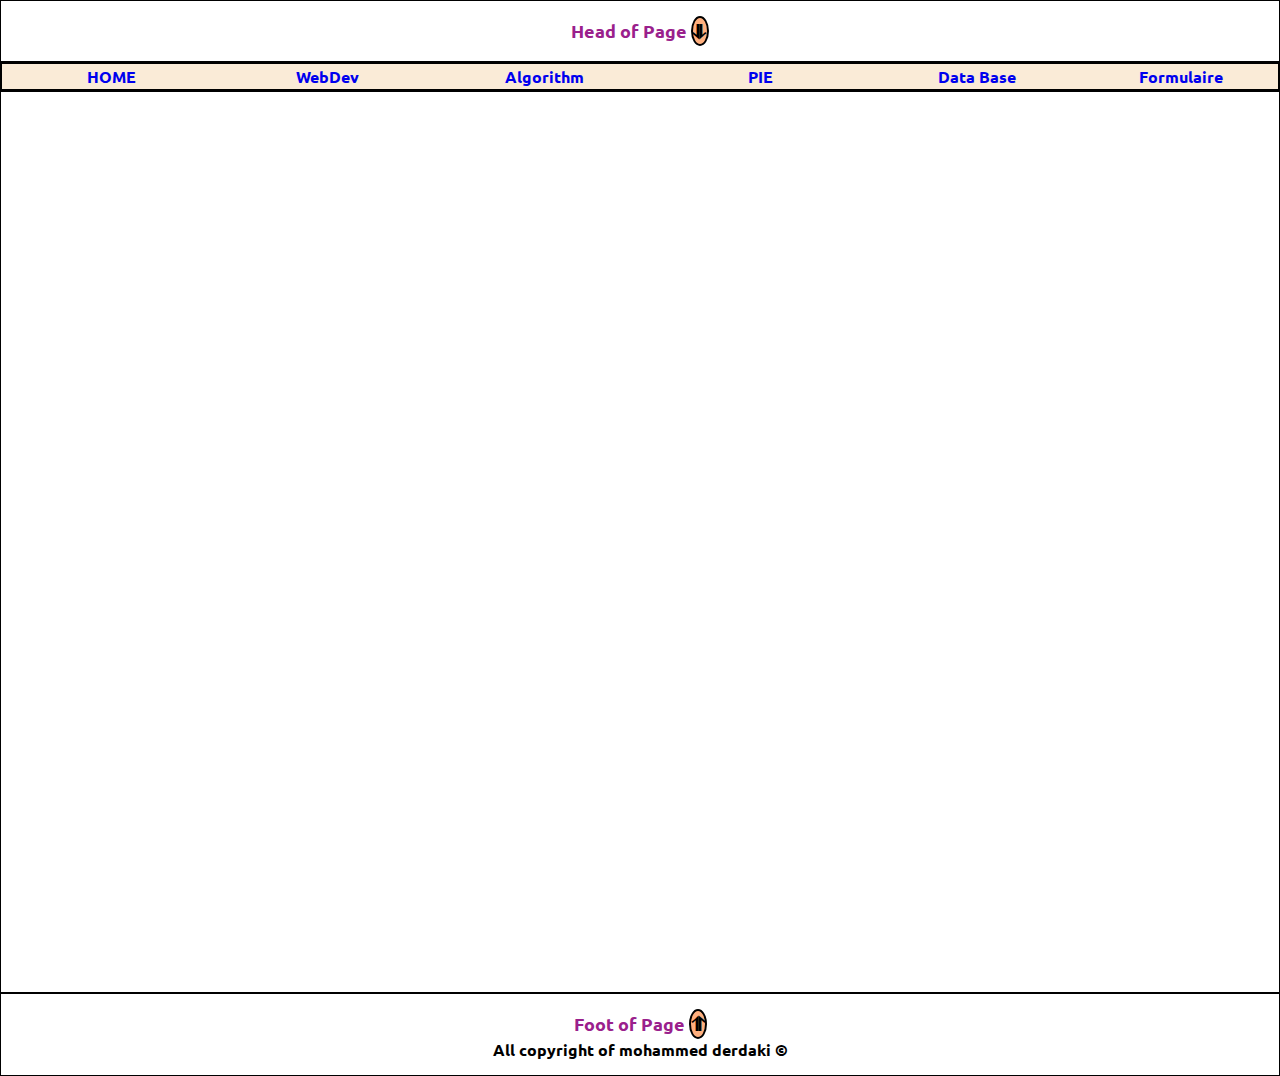
<file: Web Dev/index.html>
<!DOCTYPE html>
<html lang="en">
<head>
    <meta charset="UTF-8">
    <meta name="viewport" content="width=device-width, initial-scale=1.0">
    <link rel="stylesheet" href="style.css">
    <title>First Page for Testing</title>
</head>
<body>
    <!-- Here Start Head of Page -->
    <header>
        <span id="titre">Head of Page</span>
        <a href="#foot"><button id="head" class="btntpbt">&#10597;</button></a>
    </header>
    <!-- Here Start Navbar of Page -->
    <nav> 
        <table>
                <th><a href="#" class="Navbar">HOME</a></th>
                <th><a href="pages/webdev.html" class="Navbar">WebDev</a></th>
                <th><a href="pages/algorithm.html" class="Navbar">Algorithm</a></th>
                <th><a href="pages/PIE.html" class="Navbar">PIE</a></th>
                <th><a href="pages/db.html" class="Navbar">Data Base</a></th>
                <th><a href="pages/sign.html" class="Navbar">Formulaire</a></th>
        </table>
    </nav>
    <!-- Here Start Main of Page-->
    <main>
        <section>

        </section>
        <article>
            
        </article>
        <aside>
            
        </aside>
    </main>
    <!-- Here Start Foot of Page -->
    <footer>
        <span id="footer">Foot of Page</span>
        <a href="#head"><button id="foot">&#10595;</button></a>
        <p>All copyright of mohammed derdaki &copy;</p>
    </footer>

</body>
</html>
</file>
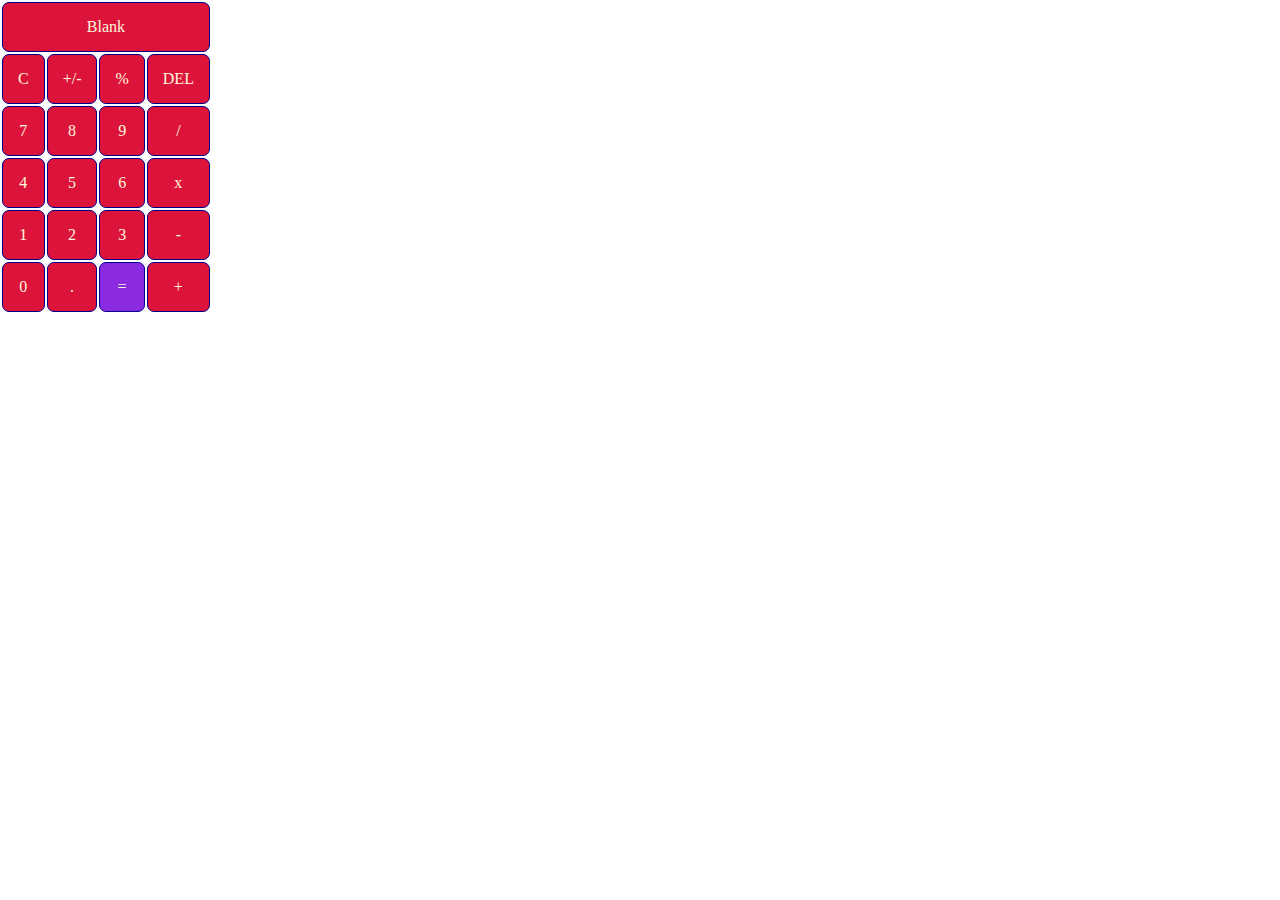
<file: Calcul/Calculation.html>
<!DOCTYPE html>
<html lang="en">
<head>
    <meta charset="UTF-8">
    <meta name="viewport" content="width=device-width, initial-scale=1.0">
    <meta http-equiv="X-UA-Compatible" content="ie=edge">
    <link rel="stylesheet" type="text/css" href="style.css">
    <script type="text/javascript" scr="script.js"></script>
    <title>Calcul</title>
</head>
<body >
    <table>
        <tr>
            <td class="cell" id="resultat" colspan="4">Blank</td>
        </tr>
        <tr>
            <td class="cell">C</td>
            <td class="cell">+/-</td>
            <td class="cell">%</td>
            <td class="cell">DEL</td> 
        </tr>
        <tr>
            <td class="cell">7</td>
            <td class="cell">8</td>
            <td class="cell">9</td>
            <td class="cell">/</td>
        </tr>
        <tr>
                <td class="cell">4</td>
                <td class="cell">5</td>
                <td class="cell">6</td>
                <td class="cell">x</td>
        </tr>
        <tr>
                <td class="cell">1</td>
                <td class="cell">2</td>
                <td class="cell">3</td>
                <td class="cell">-</td>
        </tr>
        <tr>
                <td class="cell">0</td>
                <td class="cell">.</td>
                <td class="cell" id="equal">=</td>
                <td class="cell">+</td>
        </tr>
    </table>

</body>
</html>
</file>
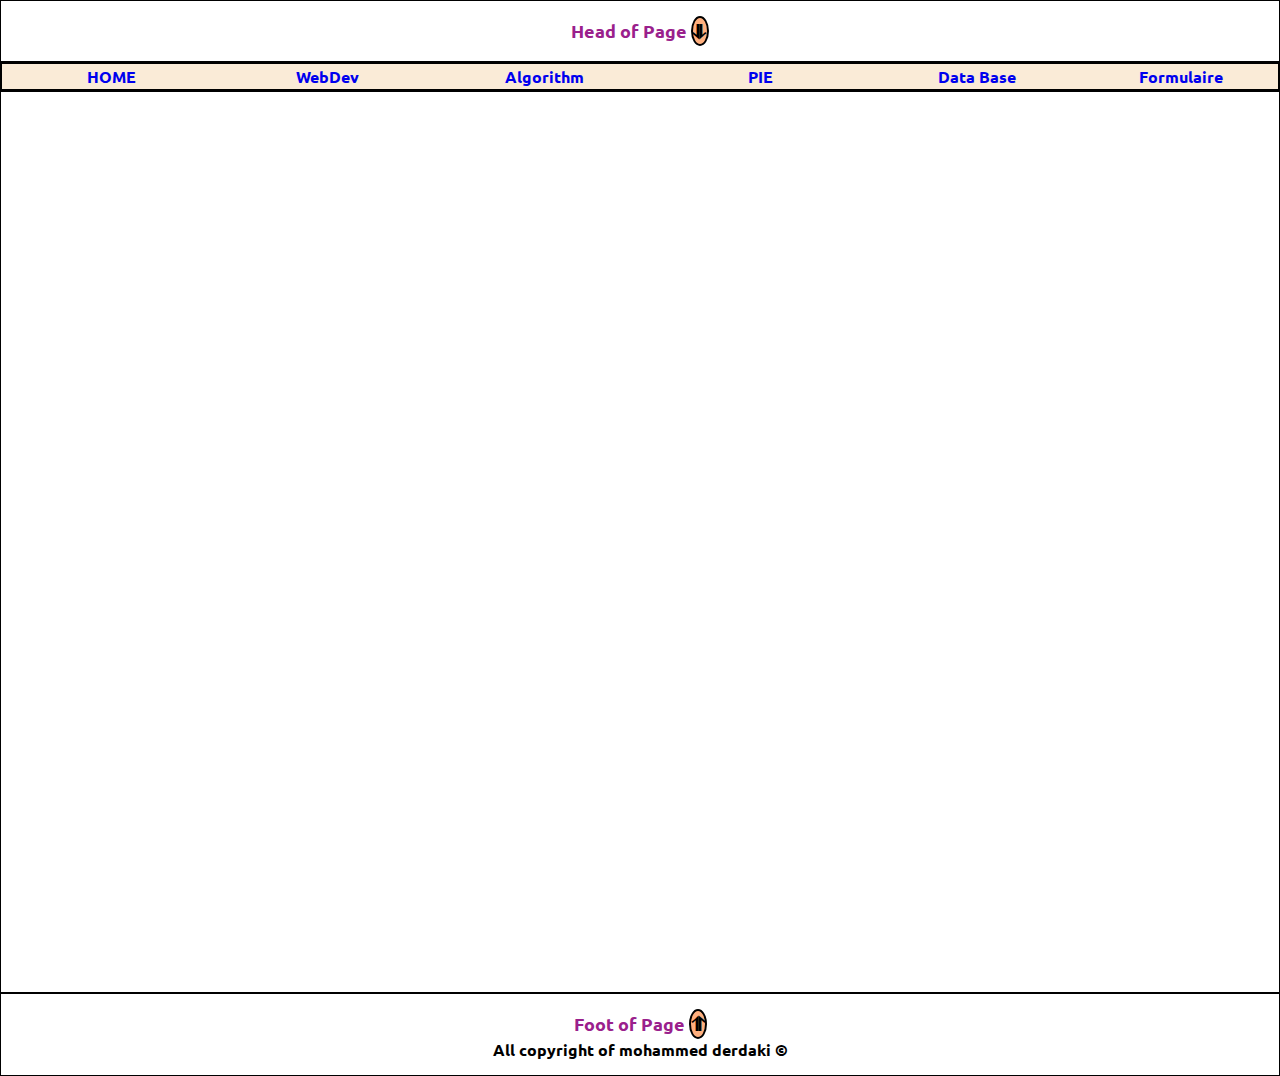
<file: Web Dev/pages/Algorithm.html>
<!DOCTYPE html>
<html lang="en">
<head>
    <meta charset="UTF-8">
    <meta name="viewport" content="width=device-width, initial-scale=1.0">
    <link rel="stylesheet" href="../style.css">
    <title>First Page for Testing</title>
</head>
<body>
    <!-- Here Start Head of Page -->
    <header>
        <span id="titre">Head of Page</span>
        <a href="#foot"><button id="head">&#10597;</button></a>
    </header>
    <!-- Here Start Navbar of Page -->
    <nav> 
        <table>
                <th><a href="../index.html" class="Navbar">HOME</a></th>
                <th><a href="webdev.html" class="Navbar">WebDev</a></th>
                <th><a href="#" class="Navbar">Algorithm</a></th>
                <th><a href="PIE.html" class="Navbar">PIE</a></th>
                <th><a href="db.html" class="Navbar">Data Base</a></th>
                <th><a href="sign.html" class="Navbar">Formulaire</a></th>
        </table>
    </nav>
    <!-- Here Start Main of Page-->
    <main>
        
    </main>
    <!-- Here Start Foot of Page -->
    <footer>
        <span id="footer">Foot of Page</span>
        <a href="#head"><button id="foot">&#10595;</button></a>
        <p>All copyright of mohammed derdaki &copy;</p>
    </footer>

</body>
</html>
</file>
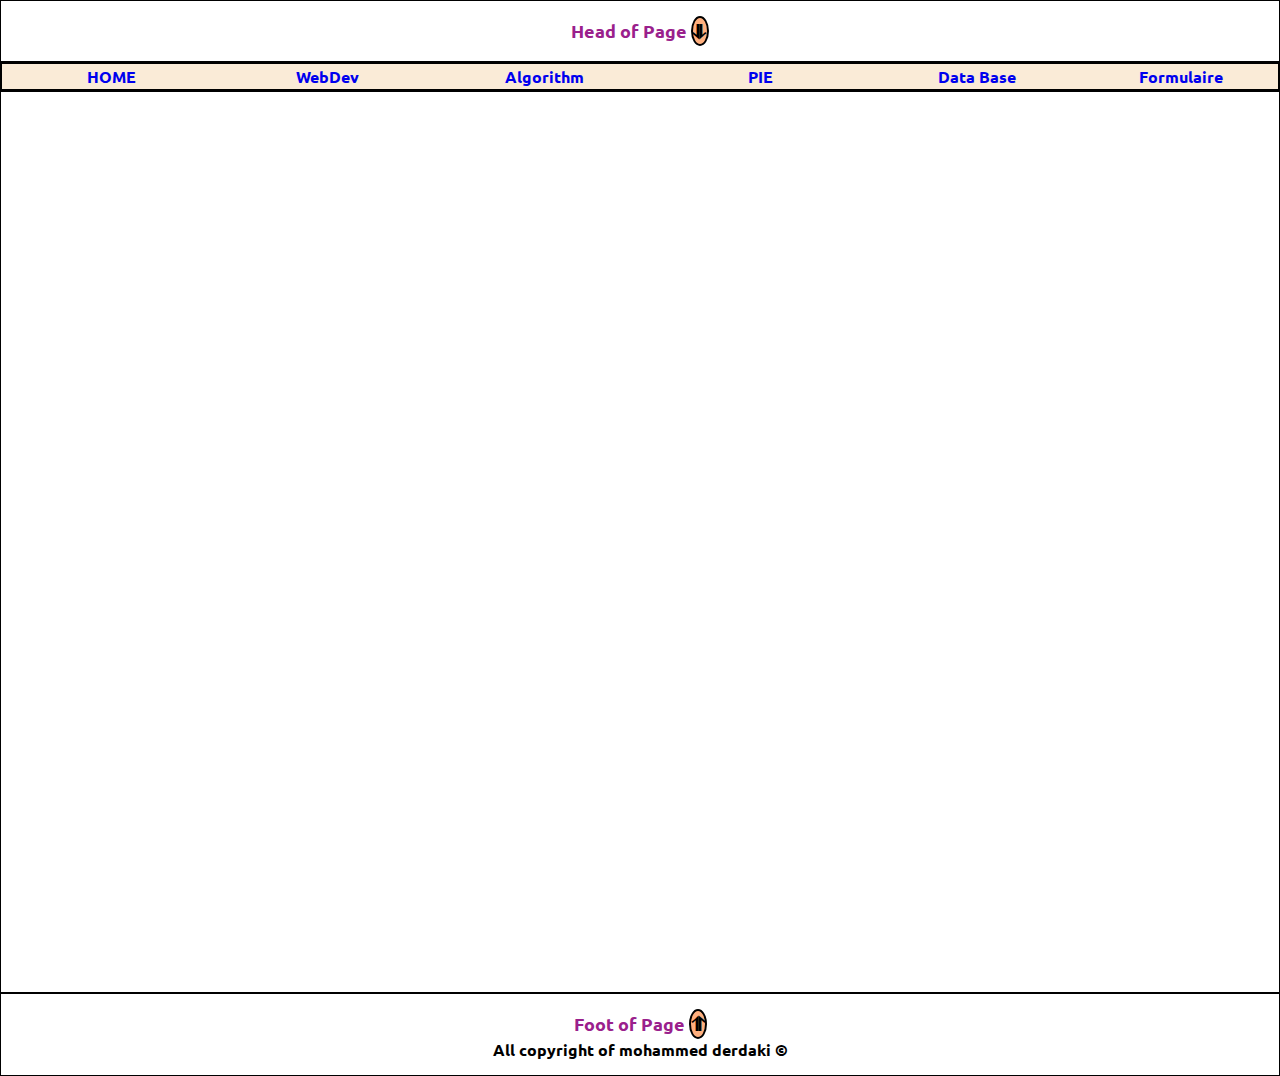
<file: Web Dev/pages/db.html>
<!DOCTYPE html>
<html lang="en">
<head>
    <meta charset="UTF-8">
    <meta name="viewport" content="width=device-width, initial-scale=1.0">
    <link rel="stylesheet" href="../style.css">
    <title>First Page for Testing</title>
</head>
<body>
    <!-- Here Start Head of Page -->
    <header>
        <span id="titre">Head of Page</span>
        <a href="#foot"><button id="head">&#10597;</button></a>
    </header>
    <!-- Here Start Navbar of Page -->
    <nav> 
        <table>
                <th><a href="../index.html" class="Navbar">HOME</a></th>
                <th><a href="webdev.html" class="Navbar">WebDev</a></th>
                <th><a href="algorithm.html" class="Navbar">Algorithm</a></th>
                <th><a href="PIE.html" class="Navbar">PIE</a></th>
                <th><a href="#" class="Navbar">Data Base</a></th>
                <th><a href="sign.html" class="Navbar">Formulaire</a></th>
        </table>
    </nav>
    <!-- Here Start Main of Page-->
    <main>

    </main>
    <!-- Here Start Foot of Page -->
    <footer>
        <span id="footer">Foot of Page</span>
        <a href="#head"><button id="foot">&#10595;</button></a>
        <p>All copyright of mohammed derdaki &copy;</p>
    </footer>

</body>
</html>
</file>
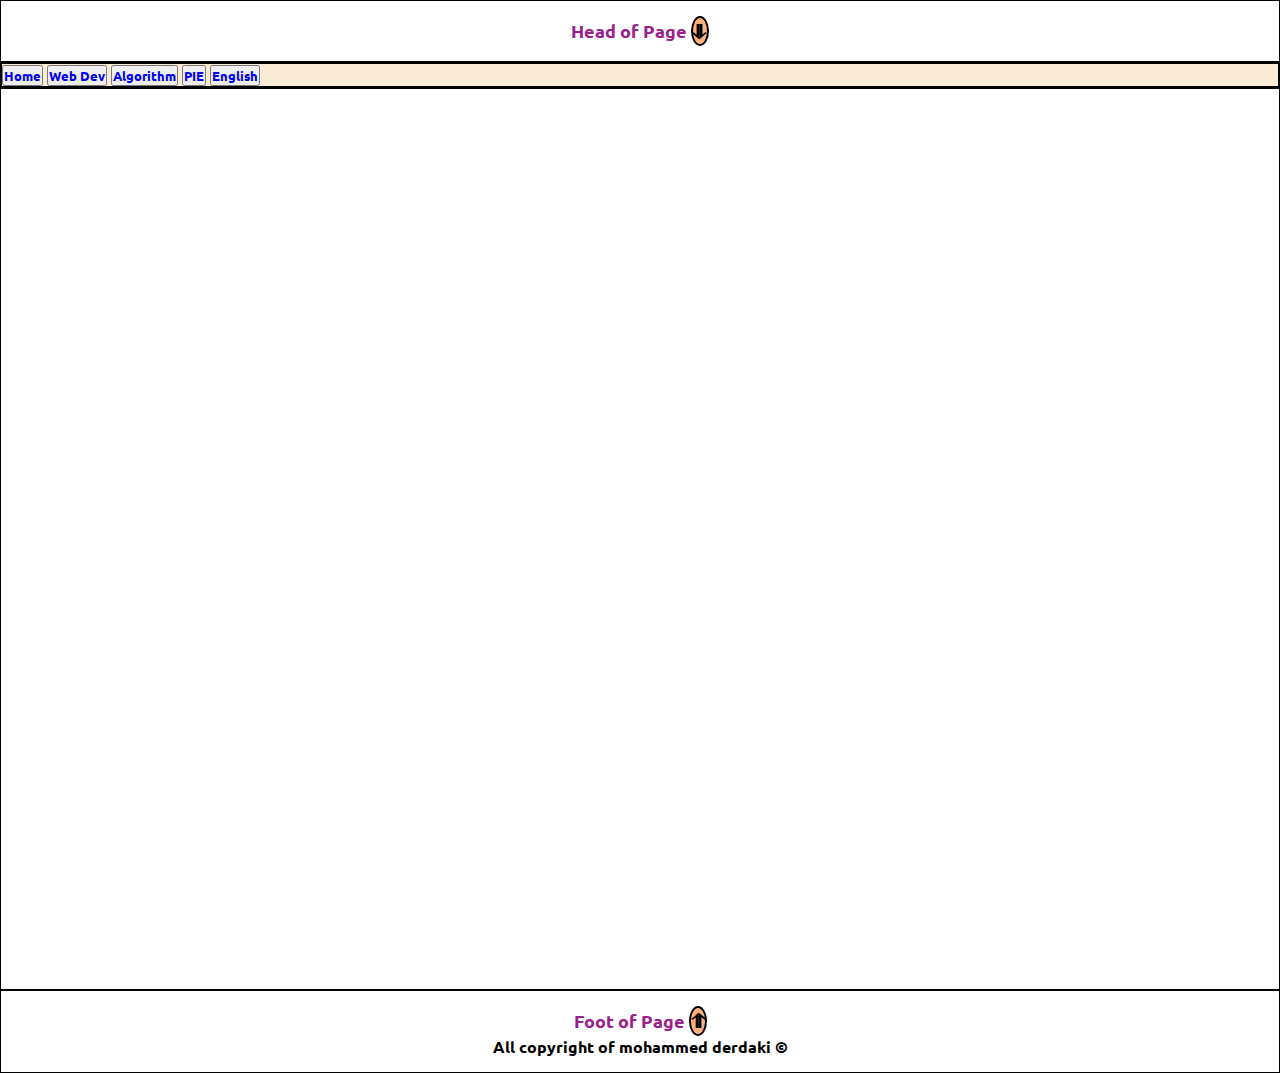
<file: Web Dev/pages/English.html>
<!DOCTYPE html>
<html lang="en">
<head>
    <meta charset="UTF-8">
    <meta name="viewport" content="width=device-width, initial-scale=1.0">
    <link rel="stylesheet" href="../style.css">
    <title>First Page for Testing</title>
</head>
<body>
    <!-- Here Start Head of Page -->
    <header>
        <span id="titre">Head of Page</span>
        <a href="#foot"><button id="head">&#10597;</button></a>
    </header>
    <!-- Here Start Navbar of Page -->
    <nav>
        <button class="Navbar"><a href="index.html">Home</a></button>
        <button class="Navbar"><a href="pages/WebDev.html">Web Dev</a>
            <ul>
                <li>HTML</li>
                <li>CSS</li>
                <li>JS</li>
            </ul>
        </button>
        <button class="Navbar"><a href="pages/Algorithm.html">Algorithm</a></button>
        <button class="Navbar"><a href="pages/PIE.html">PIE</a></button>
        <button class="Navbar"><a href="pages/English.html">English</a></button>
    </nav>
    <!-- Here Start Main of Page-->
    <main>
        <section>

        </section>
        <article>

        </article>
        <aside>
            
        </aside>
    </main>
    <!-- Here Start Foot of Page -->
    <footer>
        <span id="footer">Foot of Page</span>
        <a href="#head"><button id="foot">&#10595;</button></a>
        <p>All copyright of mohammed derdaki &copy;</p>
    </footer>

</body>
</html>
</file>
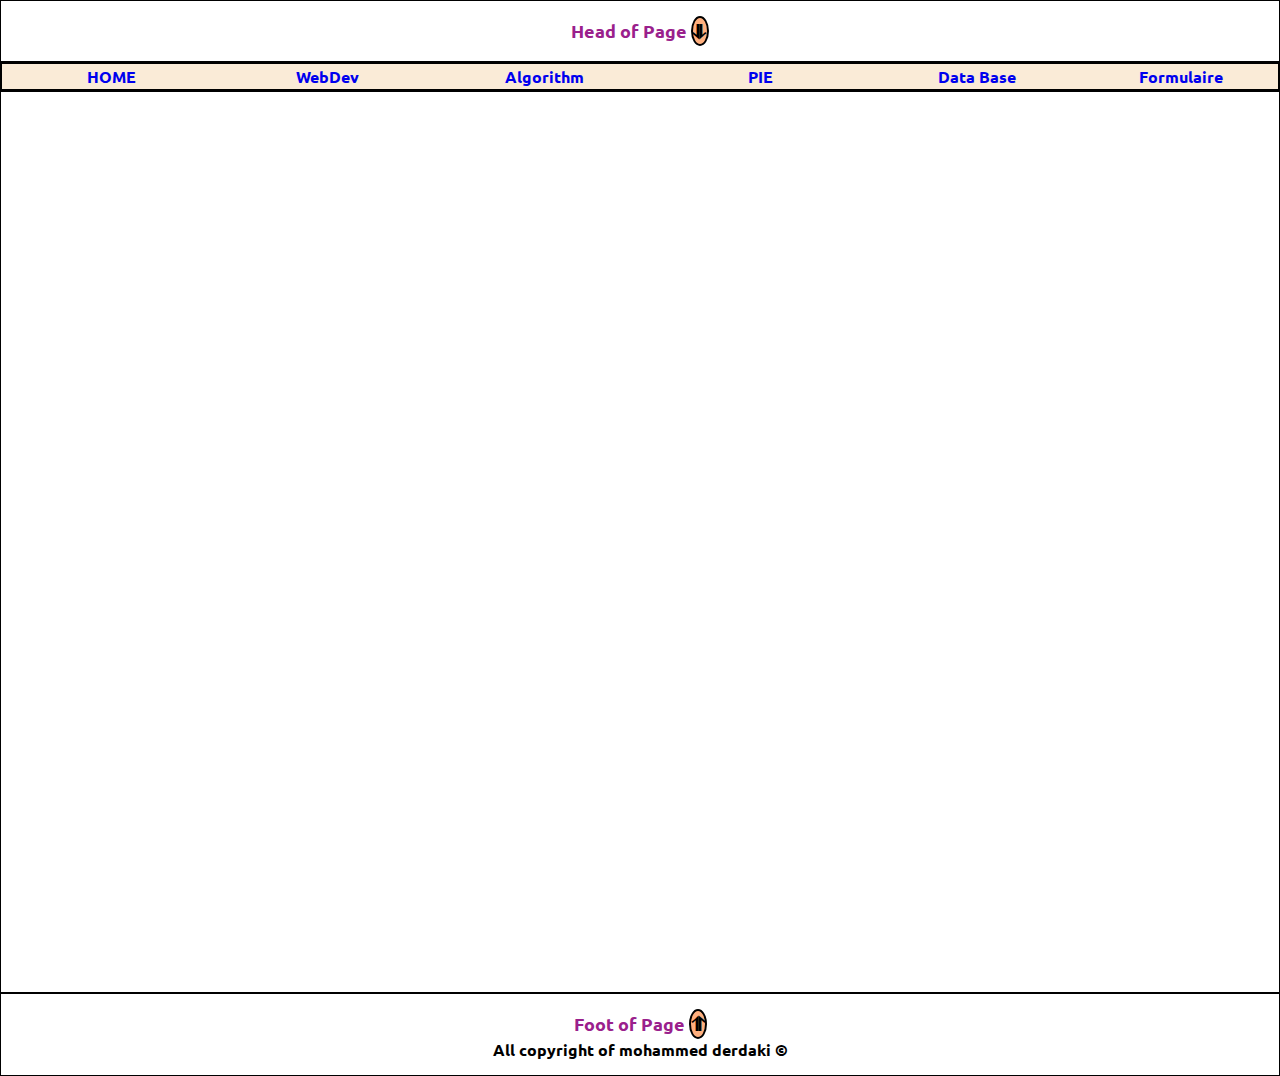
<file: Web Dev/pages/PIE.html>
<!DOCTYPE html>
<html lang="en">
<head>
    <meta charset="UTF-8">
    <meta name="viewport" content="width=device-width, initial-scale=1.0">
    <link rel="stylesheet" href="../style.css">
    <title>First Page for Testing</title>
</head>
<body>
    <!-- Here Start Head of Page -->
    <header>
        <span id="titre">Head of Page</span>
        <a href="#foot"><button id="head">&#10597;</button></a>
    </header>
    <!-- Here Start Navbar of Page -->
    <nav> 
        <table>
                <th><a href="../index.html" class="Navbar">HOME</a></th>
                <th><a href="webdev.html" class="Navbar">WebDev</a></th>
                <th><a href="algorithm.html" class="Navbar">Algorithm</a></th>
                <th><a href="#" class="Navbar">PIE</a></th>
                <th><a href="db.html" class="Navbar">Data Base</a></th>
                <th><a href="sign.html" class="Navbar">Formulaire</a></th>
        </table>
    </nav>
    <!-- Here Start Main of Page-->
    <main>
        <section>

        </section>
        <article>

        </article>
        <aside>
            
        </aside>
    </main>
    <!-- Here Start Foot of Page -->
    <footer>
        <span id="footer">Foot of Page</span>
        <a href="#head"><button id="foot">&#10595;</button></a>
        <p>All copyright of mohammed derdaki &copy;</p>
    </footer>

</body>
</html>
</file>
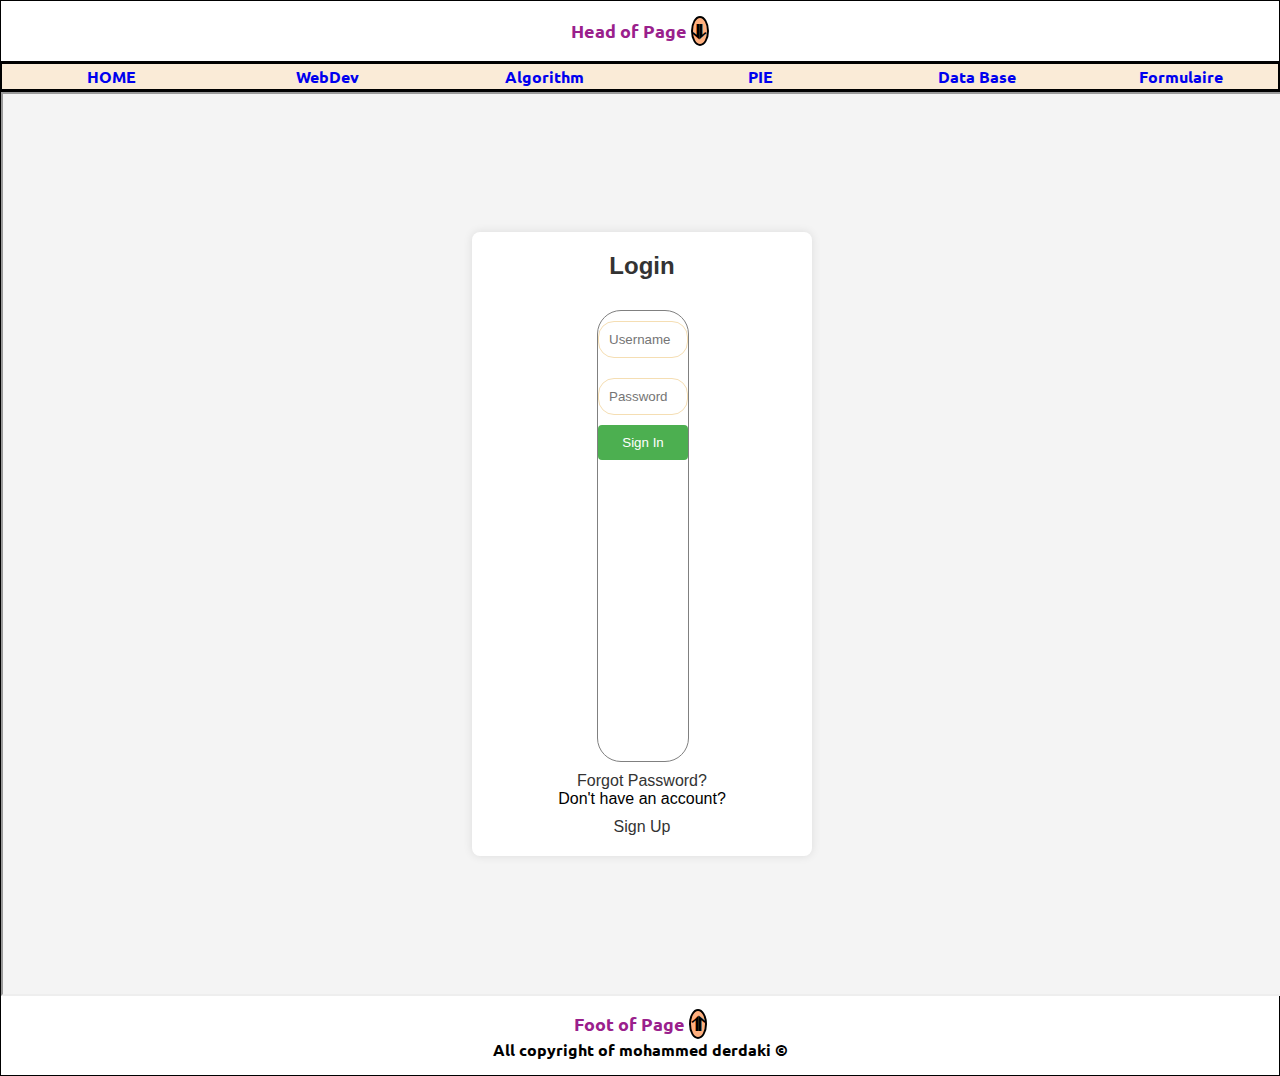
<file: Web Dev/pages/sign.html>
<!DOCTYPE html>
<html lang="en">
<head>
    <meta charset="UTF-8">
    <meta name="viewport" content="width=device-width, initial-scale=1.0">
    <link rel="stylesheet" href="../style.css">
    <title>First Page for Testing</title>
</head>
<body>
    <!-- Here Start Head of Page -->
    <header>
        <span id="titre">Head of Page</span>
        <a href="#foot"><button id="head" class="btntpbt">&#10597;</button></a>
    </header>
    <!-- Here Start Navbar of Page -->
    <nav> 
        <table>
                <th><a href="../index.html" class="Navbar">HOME</a></th>
                <th><a href="webdev.html" class="Navbar">WebDev</a></th>
                <th><a href="algorithm.html" class="Navbar">Algorithm</a></th>
                <th><a href="PIE.html" class="Navbar">PIE</a></th>
                <th><a href="db.html" class="Navbar">Data Base</a></th>
                <th><a href="#" class="Navbar">Formulaire</a></th>
        </table>
    </nav>
    <!-- Here Start Main of Page-->
    <main>
        <iframe src="iframe/sign_in.html" frameborder="1">
            
        </iframe>
    </main>
    <!-- Here Start Foot of Page -->
    <footer>
        <span id="footer">Foot of Page</span>
        <a href="#head"><button id="foot">&#10595;</button></a>
        <p>All copyright of mohammed derdaki &copy;</p>
    </footer>

</body>
</html>
</file>
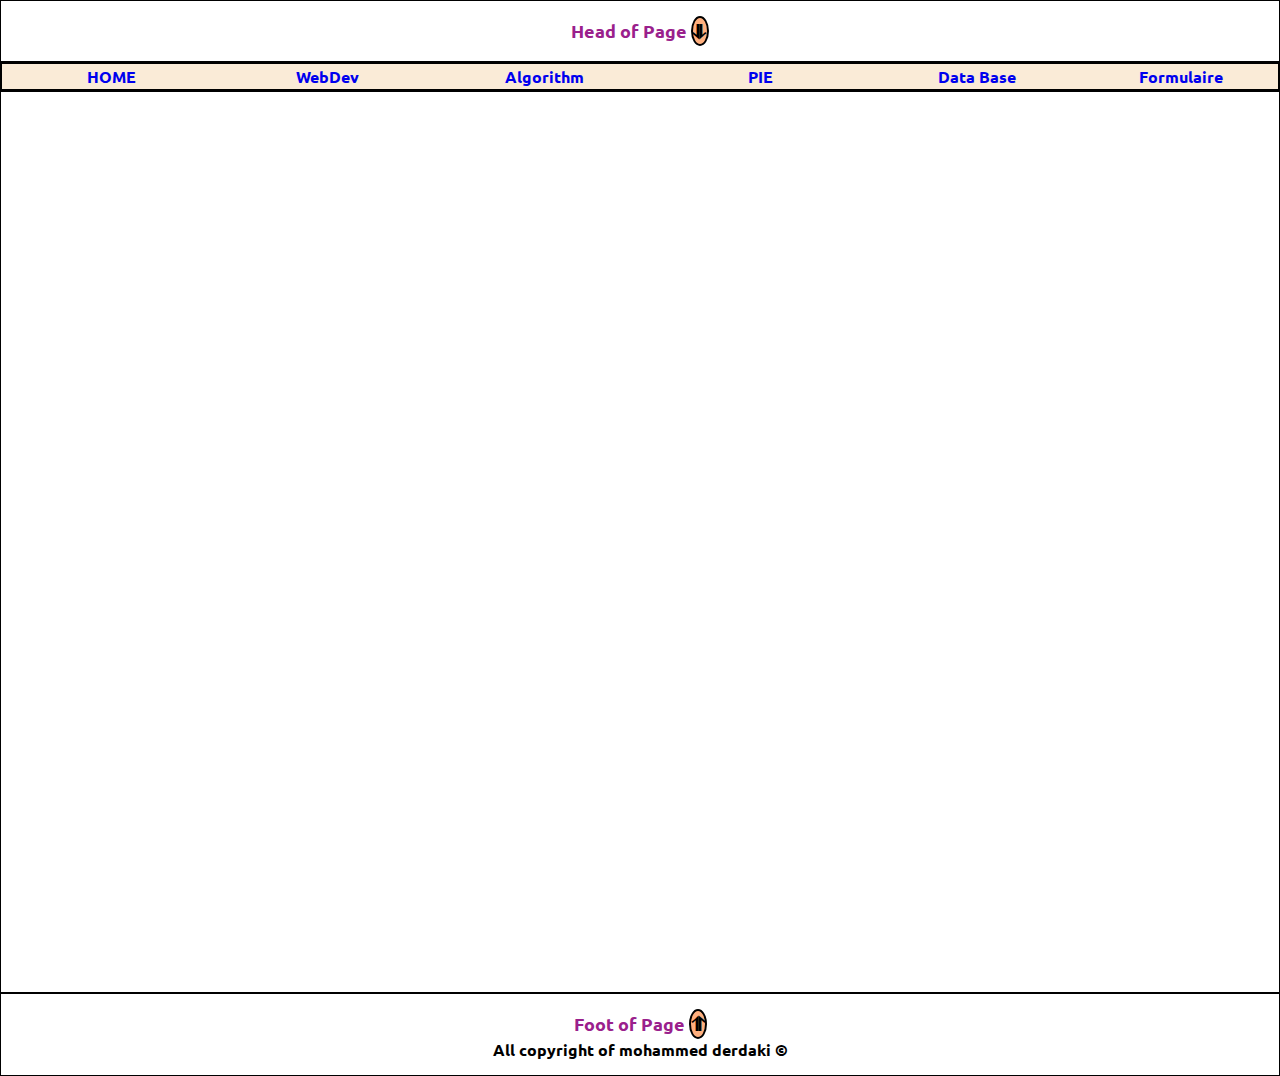
<file: Web Dev/pages/WebDev.html>
<!DOCTYPE html>
<html lang="en">
<head>
    <meta charset="UTF-8">
    <meta name="viewport" content="width=device-width, initial-scale=1.0">
    <link rel="stylesheet" href="../style.css">
    <title>First Page for Testing</title>
</head>
<body>
    <!-- Here Start Head of Page -->
    <header>
        <span id="titre">Head of Page</span>
        <a href="#foot"><button id="head">&#10597;</button></a>
    </header>
    <!-- Here Start Navbar of Page -->
    <nav> 
        <table>
                <th><a href="../index.html" class="Navbar">HOME</a></th>
                <th><a href="#" class="Navbar">WebDev</a></th>
                <th><a href="algorithm.html" class="Navbar">Algorithm</a></th>
                <th><a href="PIE.html" class="Navbar">PIE</a></th>
                <th><a href="db.html" class="Navbar">Data Base</a></th>
                <th><a href="sign.html" class="Navbar">Formulaire</a></th>
        </table>
    </nav>
    <!-- Here Start Main of Page-->
    <main>
        <section>

        </section>
        <article>

        </article>
        <aside>
            
        </aside>
    </main>
    <!-- Here Start Foot of Page -->
    <footer>
        <span id="footer">Foot of Page</span>
        <a href="#head"><button id="foot">&#10595;</button></a>
        <p>All copyright of mohammed derdaki &copy;</p>
    </footer>

</body>
</html>
</file>
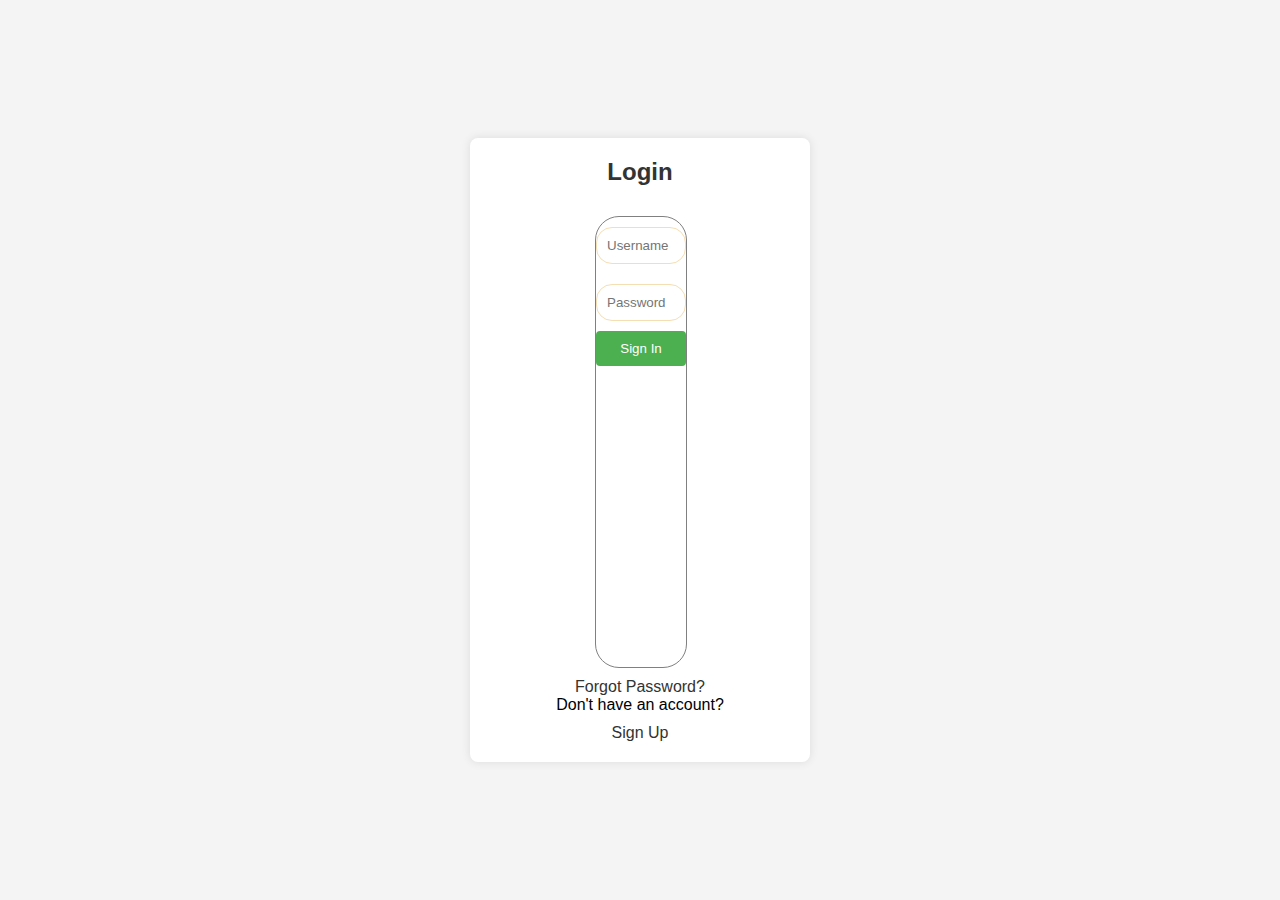
<file: Web Dev/pages/iframe/sign_in.html>
<!DOCTYPE html>
<html lang="en">
<head>
    <meta charset="UTF-8">
    <meta name="viewport" content="width=device-width, initial-scale=1.0">
    <link rel="stylesheet" href="styleframe.css">
    <title>Document</title>
    <style>
    body {
        font-family: Arial, sans-serif;
        background-color: #f4f4f4;
        margin: 0;
        padding: 0;
        display: flex;
        justify-content: center;
        align-items: center;
        height: 100vh;
    }

    .login-container {
        background-color: #fff;
        padding: 20px;
        border-radius: 8px;
        box-shadow: 0 0 10px rgba(0, 0, 0, 0.1);
        width: 300px;
        text-align: center;
    }

    .login-container h2 {
        color: #333;
    }

    .login-container input {
        width: 100%;
        padding: 10px;
        margin: 10px 0;
        box-sizing: border-box;
    }

    .login-container button {
        background-color: #4caf50;
        color: #fff;
        padding: 10px;
        border: none;
        border-radius: 4px;
        cursor: pointer;
        width: 100%;
    }

    .login-container a {
        text-decoration: none;
        color: #333;
        display: block;
        margin-top: 10px;
    }
</style>
</head>
<body>
    <div class="login-container">
        <h2>Login</h2>
        <form action="#" method="post">
            <input type="text" name="username" placeholder="Username" required>
            <input type="password" name="password" placeholder="Password" required>
            <button type="submit">Sign In</button>
        </form>
        <a href="#">Forgot Password?</a>
        <p>Don't have an account? <a href="#">Sign Up</a></p>
    </div>
</body>
</html>
</file>
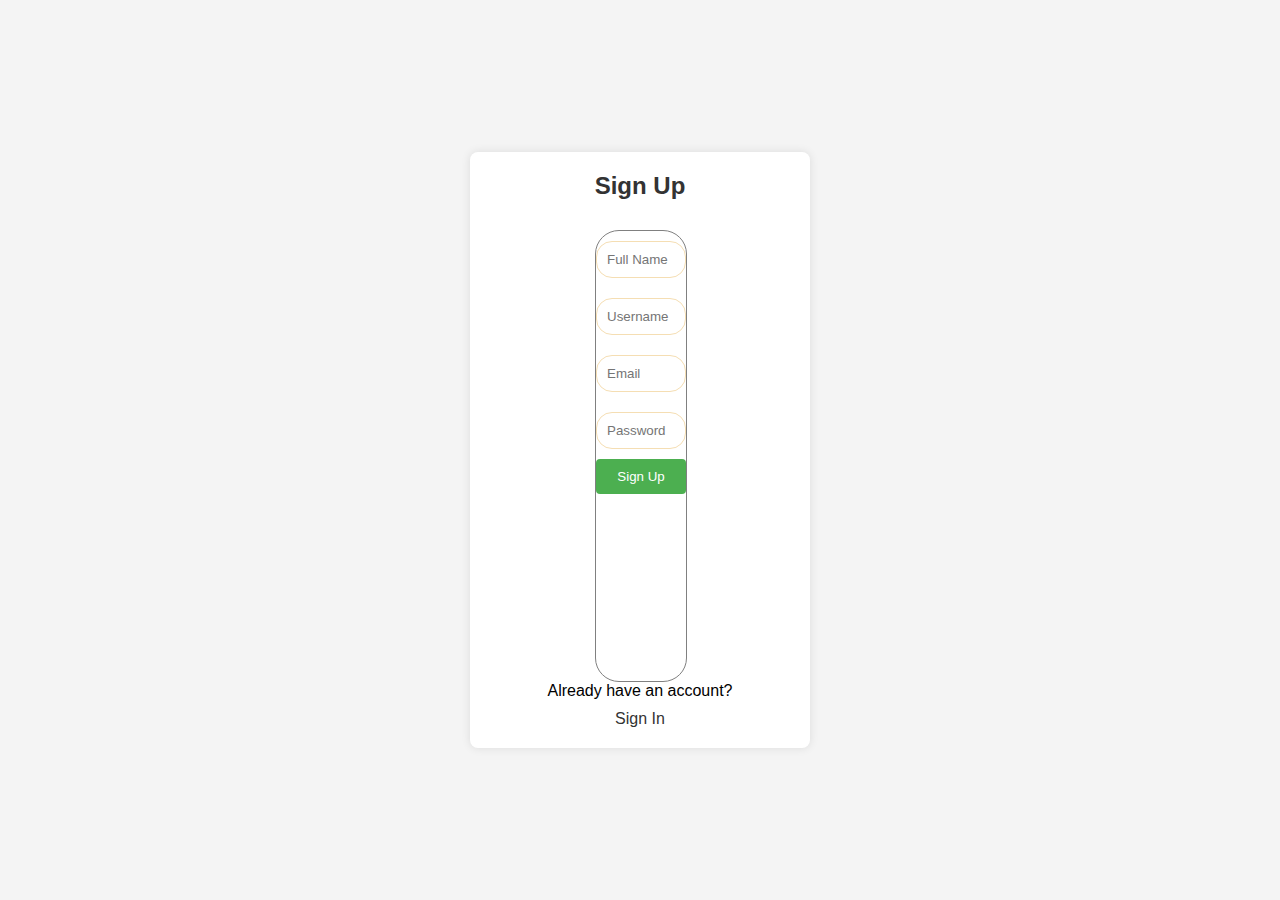
<file: Web Dev/pages/iframe/sign_up.html>
<!DOCTYPE html>
<html lang="en">
<head>
    <meta charset="UTF-8">
    <meta name="viewport" content="width=device-width, initial-scale=1.0">
    <link rel="stylesheet" href="styleframe.css">
    <title>Document</title>
    <style>
        body {
            font-family: Arial, sans-serif;
            background-color: #f4f4f4;
            margin: 0;
            padding: 0;
            display: flex;
            justify-content: center;
            align-items: center;
            height: 100vh;
        }

        .signup-container {
            background-color: #fff;
            padding: 20px;
            border-radius: 8px;
            box-shadow: 0 0 10px rgba(0, 0, 0, 0.1);
            width: 300px;
            text-align: center;
        }

        .signup-container h2 {
            color: #333;
        }

        .signup-container input {
            width: 100%;
            padding: 10px;
            margin: 10px 0;
            box-sizing: border-box;
        }

        .signup-container button {
            background-color: #4caf50;
            color: #fff;
            padding: 10px;
            border: none;
            border-radius: 4px;
            cursor: pointer;
            width: 100%;
        }

        .signup-container a {
            text-decoration: none;
            color: #333;
            display: block;
            margin-top: 10px;
        }
    </style>

</head>
<body>
    <div class="signup-container">
        <h2>Sign Up</h2>
        <form action="#" method="post">
            <input type="text" name="fullname" placeholder="Full Name" required>
            <input type="text" name="username" placeholder="Username" required>
            <input type="email" name="email" placeholder="Email" required>
            <input type="password" name="password" placeholder="Password" required>
            <button type="submit">Sign Up</button>
        </form>
        <p>Already have an account? <a href="#">Sign In</a></p>
    </div>
</body>
</html>
</file>
<file: Web Dev/style.css>
@import url('https://fonts.googleapis.com/css2?family=Ubuntu');
*{
    margin:0;
    padding: 0;
    font-family: 'Ubuntu', sans-serif;
    font-weight: bolder;
    text-decoration: none;
}   
header, footer{
    padding: 15px;
    border: 1px solid;
    text-align: center;
}
#titre, #footer{
    color: #9A208C;
    font-weight: bolder;
    font-size: large;
}
nav{
    background-color: antiquewhite;
    border: 2px solid black;
}
.NavBar{
    
    border: 1px solid;
}
table{
    text-align: center;
    width: 100%;
}
table th{
    width: 17%;
    text-align: center;
}
table th:hover{
    background-color: gray;
}
button ul{
    display: none;
}
button :hover{
    color: white;
    background-color: red;
}
main{
    border: 1px solid;
    height: 100vh;
}
iframe{
    width: 100%;
    height: 100%;
}
#head, #foot{
    border: 2px solid;
    border-radius: 50%;
    font-size: larger;
    background-color: #FFB07F;
}
</file>
<file: Calcul/style.css>
*{
    margin: 0px;
    padding: 0px;
}
.cell{
    background-color: crimson;
    border: darkblue 1px solid;
    text-align: center;
    color: cornsilk;
    padding: 15px;
    border-radius: 7px;
}
tr :hover{
    background-color: lawngreen;
}
#equal{
    background-color: blueviolet;
}
</file>
<file: Web Dev/pages/iframe/styleframe.css>
*{
    margin: 0;
    padding: 0;
    text-decoration: none;
}
form{
    margin-top: 10%;
    margin-left: 35%;
    text-align: center;
    border: 1px solid gray;
    width: 30%;
    border-radius: 24px;
    height: 50vh;
}
h1{
    text-align: center;
    color: blueviolet;
}
input{
    width: 90%;
    border: 0.5px solid wheat;
    border-radius: 16px;
    margin-bottom: 15px;
    height: 2opx;
}
.sign{
    padding: 10px;
}
#signbox{
    display: inline-flex;
    width: 30%;
    text-align: center;
}
hr{
    width: 90%;
    margin-left: 5%;
}
</file>
